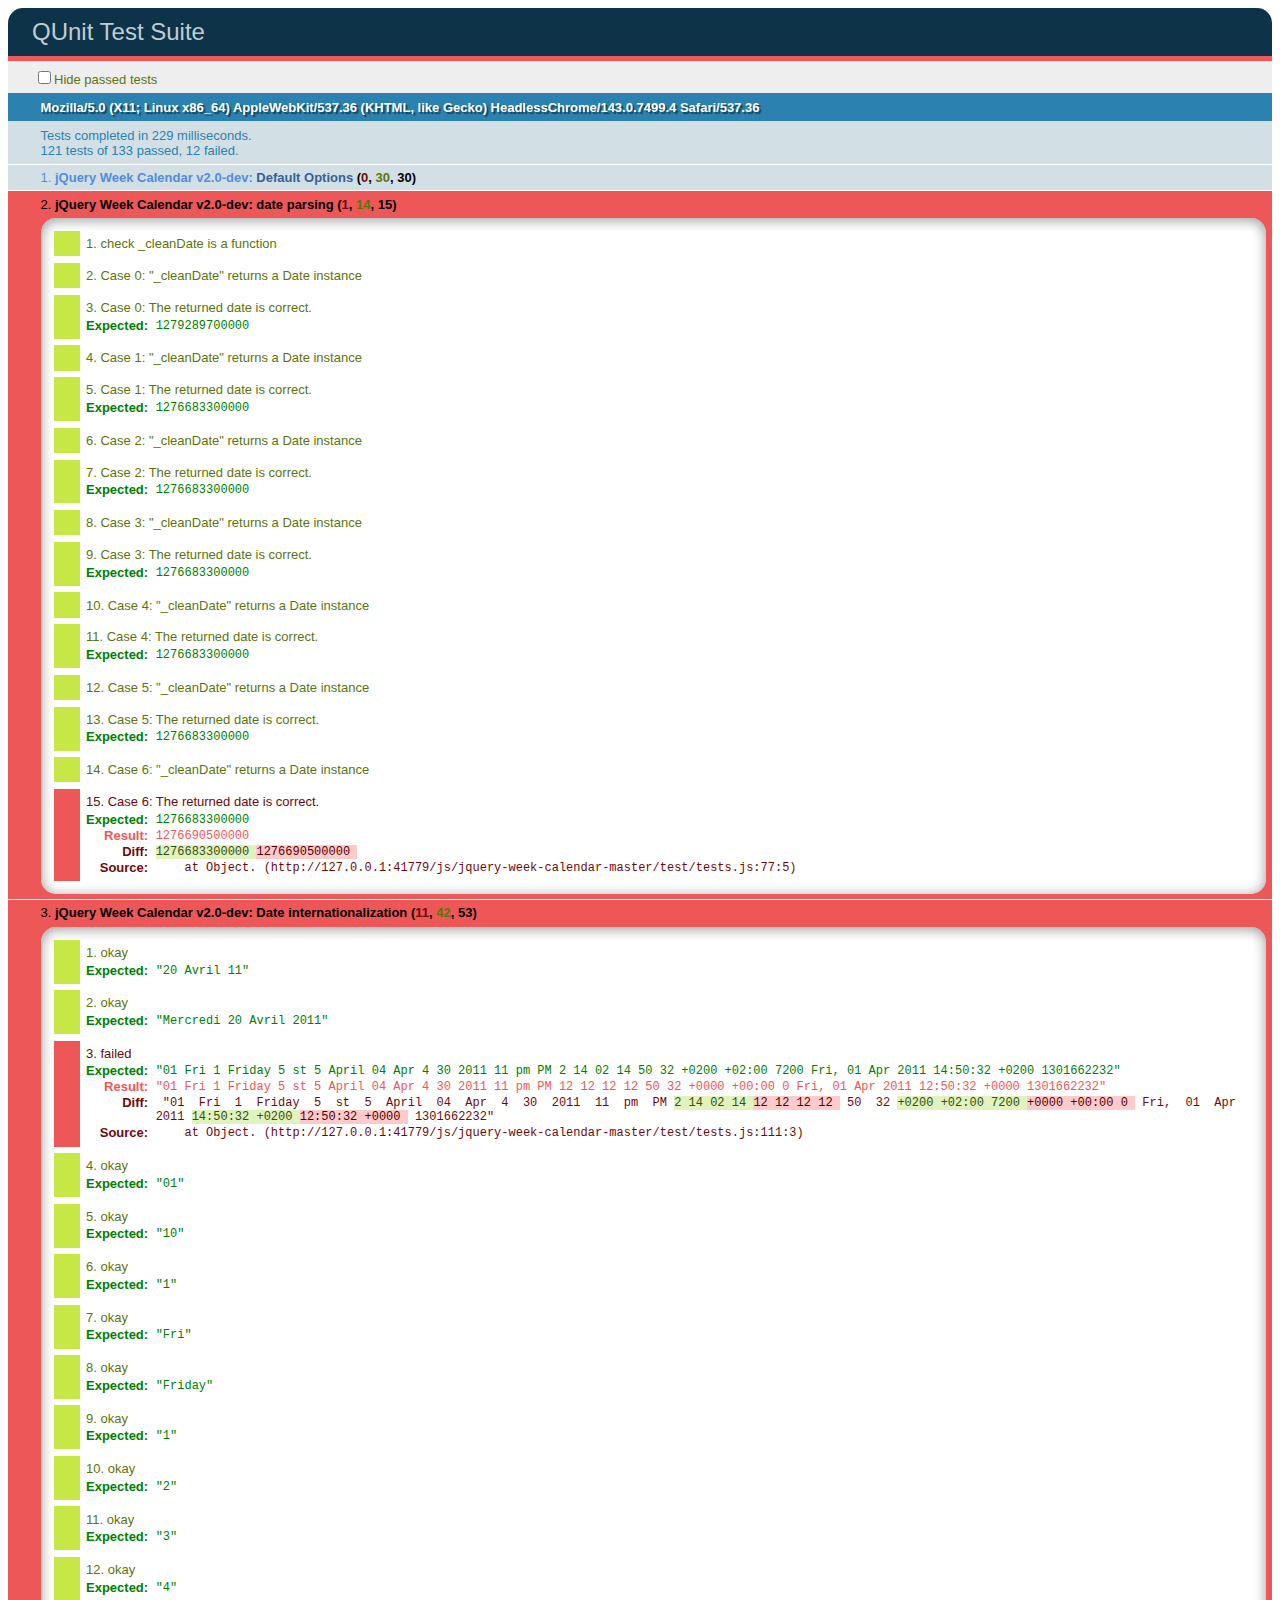
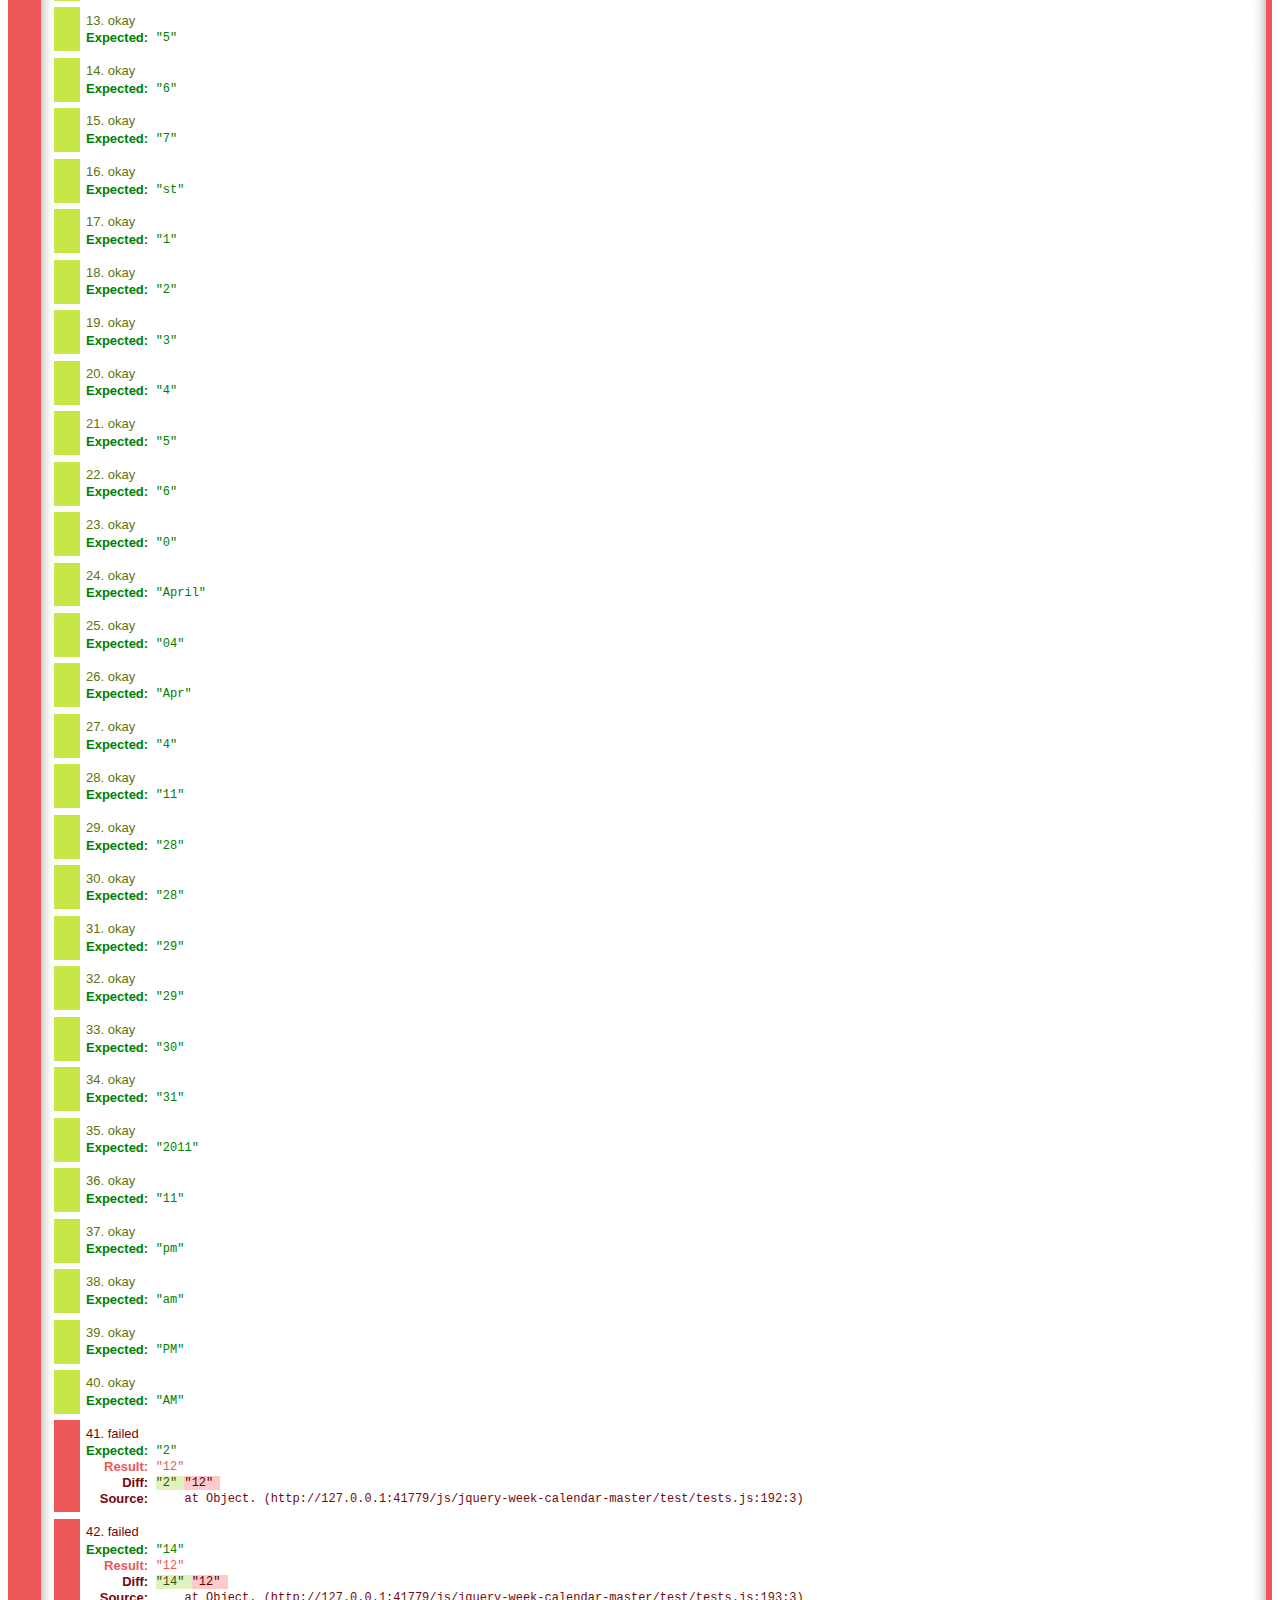
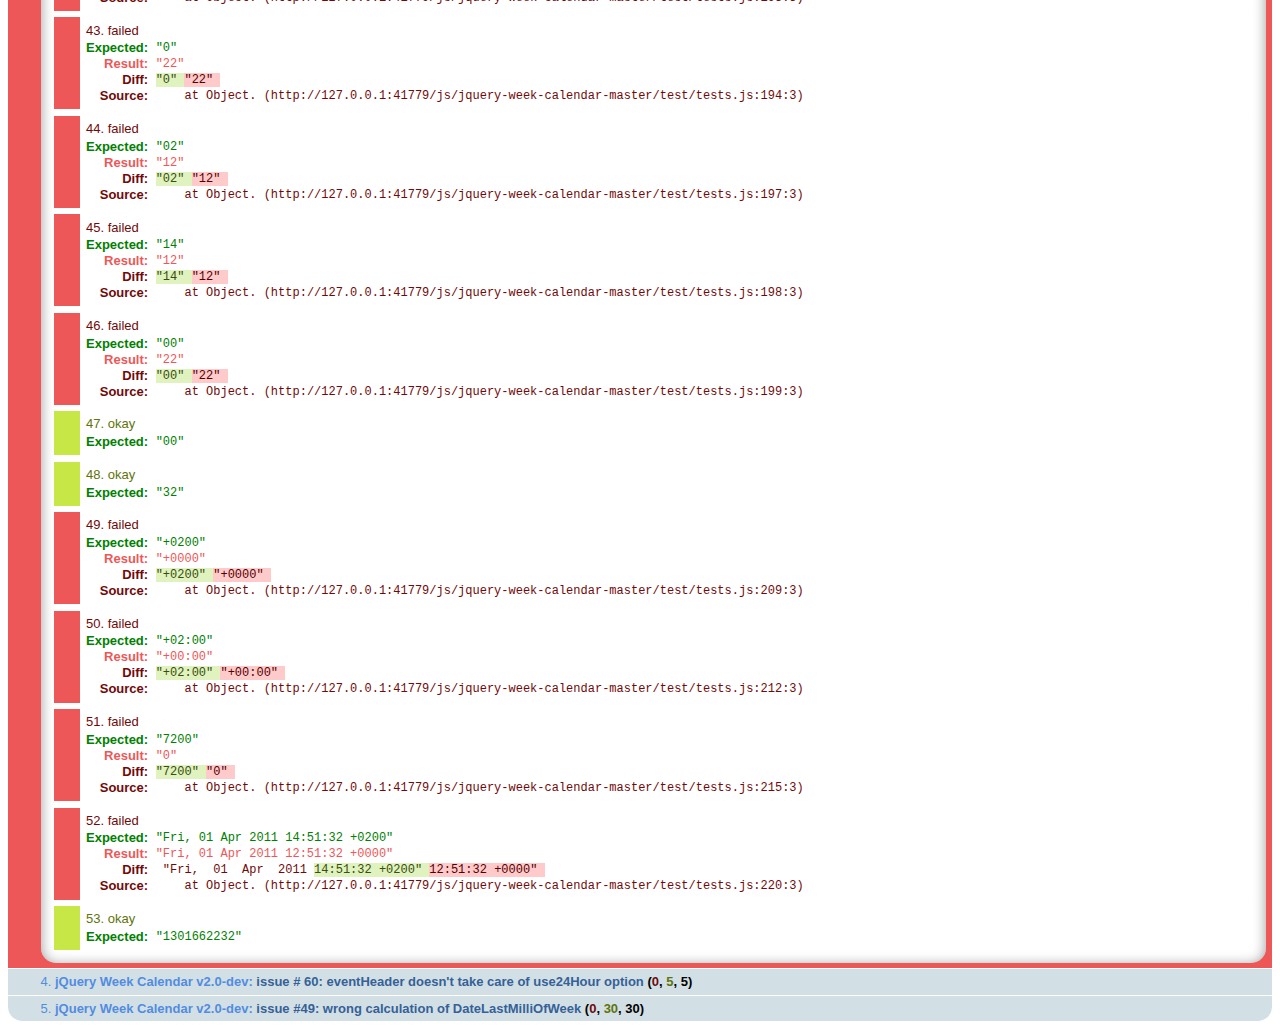
<file: js/jquery-week-calendar-master/test/index.html>
<!DOCTYPE html>
<html lang="en">
<head>
	<title>QUnit Tests jQuery Week Calendar</title>
	<link rel="stylesheet" href="qunit/qunit.css" media="screen">

<!-- reference your own javascript files here -->
  
	<script src="../libs/jquery-1.4.4.min.js"></script> 
	<script src="../libs/jquery-ui-1.8.11.custom.min.js"></script>
  <script src="../libs/jquery-ui-i18n.js" type="text/javascript" charset="utf-8"></script>
	<script src="../libs/date.js"></script>
	<script src="../jquery.weekcalendar.js"></script>
<!--	<script src="../full_demo/demo.js"></script> -->
    <link rel="stylesheet" href="../jquery.weekcalendar.css">


<!-- test runner files -->
	<script src="qunit/qunit.js"></script>
	<script src="tests.js"></script>



</head>
<body class="flora">
	<h1 id="qunit-header">QUnit Test Suite</h1>
	<h2 id="qunit-banner"></h2>
	<div id="qunit-testrunner-toolbar"></div>
	<h2 id="qunit-userAgent"></h2>
	<ol id="qunit-tests"></ol>
	<div id="qunit-fixture">test markup</div>
	
	<div id="main" style="position: absolute; top: -10000px; left: -10000px;">
        <div id="calendar"></div>
    </div>
</body>
</html>
</file>
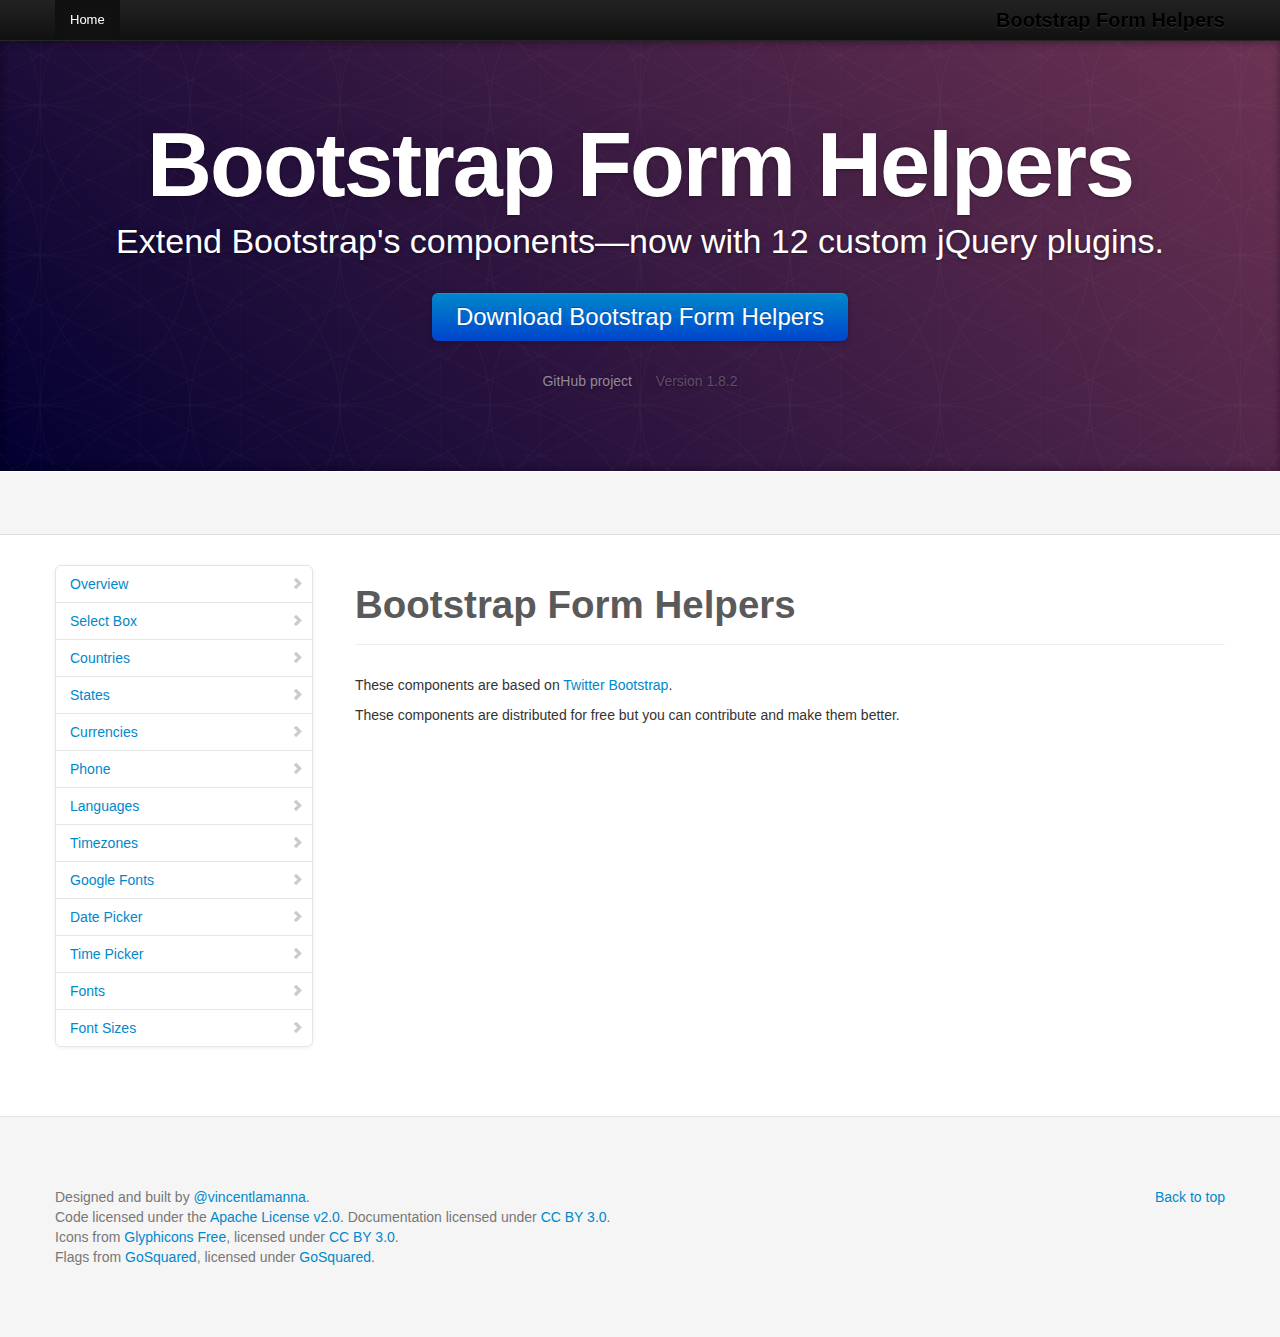
<file: js/vlamanna-BootstrapFormHelpers-2aa6b22/docs/index.html>
<!DOCTYPE html>
<html lang="en"><head>
    <meta charset="utf-8">
    <title>Bootstrap Form Helpers</title>
    <meta name="viewport" content="width=device-width, initial-scale=1.0">
    <meta name="description" content="Extend Bootstrap's components — now with 12 custom jQuery plugins.">
    <meta name="keywords" content="jquery,jquery plugins,twitter bootstrap,bootstrap form,bootstrap form helpers">
    <meta name="author" content="">

    <!-- Le styles -->
    <link href="assets/css/bootstrap.css" rel="stylesheet">
    <link href="assets/css/bootstrap-responsive.css" rel="stylesheet">
    <link href="assets/css/bootstrap-formhelpers.css" rel="stylesheet">
    <link href="assets/css/bootstrap-formhelpers-countries.flags.css" rel="stylesheet">
    <link href="assets/css/bootstrap-formhelpers-currencies.flags.css" rel="stylesheet">
    <link href="assets/css/docs.css" rel="stylesheet">
    <link href="assets/js/google-code-prettify/prettify.css" rel="stylesheet">

    <!-- Le HTML5 shim, for IE6-8 support of HTML5 elements -->
    <!--[if lt IE 9]>
      <script src="http://html5shim.googlecode.com/svn/trunk/html5.js"></script>
    <![endif]-->

    <!-- Le fav and touch icons -->
    <link rel="shortcut icon" href="assets/ico/favicon.ico">
    <link rel="apple-touch-icon-precomposed" sizes="144x144" href="assets/ico/apple-touch-icon-144-precomposed.png">
    <link rel="apple-touch-icon-precomposed" sizes="114x114" href="assets/ico/apple-touch-icon-114-precomposed.png">
    <link rel="apple-touch-icon-precomposed" sizes="72x72" href="assets/ico/apple-touch-icon-72-precomposed.png">
    <link rel="apple-touch-icon-precomposed" href="assets/ico/apple-touch-icon-57-precomposed.png">

  </head>

  <body data-spy="scroll" data-target=".bs-docs-sidebar">

    <!-- Navbar
    ================================================== -->
    <div class="navbar navbar-inverse navbar-fixed-top">
      <div class="navbar-inner">
        <div class="container">
          <button type="button" class="btn btn-navbar" data-toggle="collapse" data-target=".nav-collapse">
            <span class="icon-bar"></span>
            <span class="icon-bar"></span>
            <span class="icon-bar"></span>
          </button>
          <a class="brand" href="./index.html">Bootstrap Form Helpers</a>
          <div class="nav-collapse collapse">
            <ul class="nav">
              <li class="active">
                <a href="./index.html">Home</a>
              </li>
            </ul>
          </div>
        </div>
      </div>
    </div>

  <!-- Subhead
  ================================================== -->
  <div class="jumbotron masthead">
    <div class="container">
      <h1>Bootstrap Form Helpers</h1>
      <p class="lead">Extend Bootstrap's components—now with 12 custom jQuery plugins.</p>
      <p><a href="https://github.com/vlamanna/BootstrapFormHelpers/zipball/master" class="btn btn-primary btn-large">Download Bootstrap Form Helpers</a></p>
      <ul class="masthead-links">
        <li><a href="http://github.com/vlamanna/BootstrapFormHelpers">GitHub project</a></li>
        <li>Version 1.8.2</li>
      </ul>
    </div>
  </div>

  <div class="bs-docs-social">
    <div class="container">
      <ul class="bs-docs-social-buttons">
        <li>
          <iframe class="github-btn" src="http://ghbtns.com/github-btn.html?user=vlamanna&amp;repo=BootstrapFormHelpers&amp;type=watch&amp;count=true" allowtransparency="true" frameborder="0" scrolling="0" style="width: 100px; height: 20px;"></iframe>
        </li>
        <li>
          <iframe class="github-btn" src="http://ghbtns.com/github-btn.html?user=vlamanna&amp;repo=BootstrapFormHelpers&amp;type=fork&amp;count=true" allowtransparency="true" frameborder="0" scrolling="0" style="width: 98px; height: 20px;"></iframe>
        </li>
        <li class="follow-btn">
          <iframe allowtransparency="true" frameborder="0" scrolling="no" src="http://platform.twitter.com/widgets/follow_button.1347008535.html#_=1350836523114&amp;id=twitter-widget-1&amp;lang=en&amp;screen_name=vincentlamanna&amp;show_count=true&amp;show_screen_name=true&amp;size=m" class="twitter-follow-button" style="width: 236px; height: 20px; " title="Twitter Follow Button" data-twttr-rendered="true"></iframe>
        </li>
        <li class="tweet-btn">
          <iframe allowtransparency="true" frameborder="0" scrolling="no" src="http://platform.twitter.com/widgets/tweet_button.1347008535.html#_=1350836523111&amp;count=horizontal&amp;id=twitter-widget-0&amp;lang=en&amp;size=m&amp;text=Bootstrap%20Form%20Helpers&amp;url=http%3A%2F%2Fvlamanna.github.com%2FBootstrapFormHelpers%2F&amp;via=vincentlamanna" class="twitter-share-button twitter-count-horizontal" style="width: 107px; height: 20px; " title="Twitter Tweet Button" data-twttr-rendered="true"></iframe>
        </li>
      </ul>
    </div>
  </div>

  <div class="container">

    <!-- Docs nav
    ================================================== -->
    <div class="row">
      <div class="span3 bs-docs-sidebar">
        <ul class="nav nav-list bs-docs-sidenav affix-top" data-spy="affix" data-offset-top="502" data-offset-bottom="250">
          <li><a href="index.html"><i class="icon-chevron-right"></i> Overview</a></li>
          <li><a href="select.html"><i class="icon-chevron-right"></i> Select Box</a></li>
          <li><a href="country.html"><i class="icon-chevron-right"></i> Countries</a></li>
          <li><a href="state.html"><i class="icon-chevron-right"></i> States</a></li>
          <li><a href="currency.html"><i class="icon-chevron-right"></i> Currencies</a></li>
          <li><a href="phone.html"><i class="icon-chevron-right"></i> Phone</a></li>
          <li><a href="language.html"><i class="icon-chevron-right"></i> Languages</a></li>
          <li><a href="timezone.html"><i class="icon-chevron-right"></i> Timezones</a></li>
          <li><a href="googlefont.html"><i class="icon-chevron-right"></i> Google Fonts</a></li>
          <li><a href="datepicker.html"><i class="icon-chevron-right"></i> Date Picker</a></li>
          <li><a href="timepicker.html"><i class="icon-chevron-right"></i> Time Picker</a></li>
          <li><a href="font.html"><i class="icon-chevron-right"></i> Fonts</a></li>
          <li><a href="fontsize.html"><i class="icon-chevron-right"></i> Font Sizes</a></li>
        </ul>
      </div>
      <div class="span9">


        <!-- Overview
        ================================================== -->
        <section id="overview">
          <div class="page-header">
            <h1>Bootstrap Form Helpers</h1>
          </div>
          
          <p>These components are based on <a href="http://twitter.github.com/bootstrap/">Twitter Bootstrap</a>.</p>

          <p>These components are distributed for free but you can contribute and make them better.</p>

        </section>

      </div>
    </div>

  </div>



    <!-- Footer
    ================================================== -->
    <footer class="footer">
      <div class="container">
        <p class="pull-right"><a href="#">Back to top</a></p>
        <p>Designed and built by <a href="http://twitter.com/vincentlamanna" target="_blank">@vincentlamanna</a>.</p>
        <p>Code licensed under the <a href="http://www.apache.org/licenses/LICENSE-2.0" target="_blank">Apache License v2.0</a>. Documentation licensed under <a href="http://creativecommons.org/licenses/by/3.0/">CC BY 3.0</a>.</p>
        <p>Icons from <a href="http://glyphicons.com">Glyphicons Free</a>, licensed under <a href="http://creativecommons.org/licenses/by/3.0/">CC BY 3.0</a>.</p>
        <p>Flags from <a href="http://www.gosquared.com">GoSquared</a>, licensed under <a href="assets/img/bootstrap-formhelpers-countries.flags-LICENSE.txt">GoSquared</a>.</p>
      </div>
    </footer>



    <!-- Le javascript
    ================================================== -->
    <!-- Placed at the end of the document so the pages load faster -->
    
    <script src="http://code.jquery.com/jquery-1.9.1.min.js"></script>
    <script src="assets/js/google-code-prettify/prettify.js"></script>

	<script type="text/javascript" src="http://platform.twitter.com/widgets.js"></script>
</body></html>
</file>
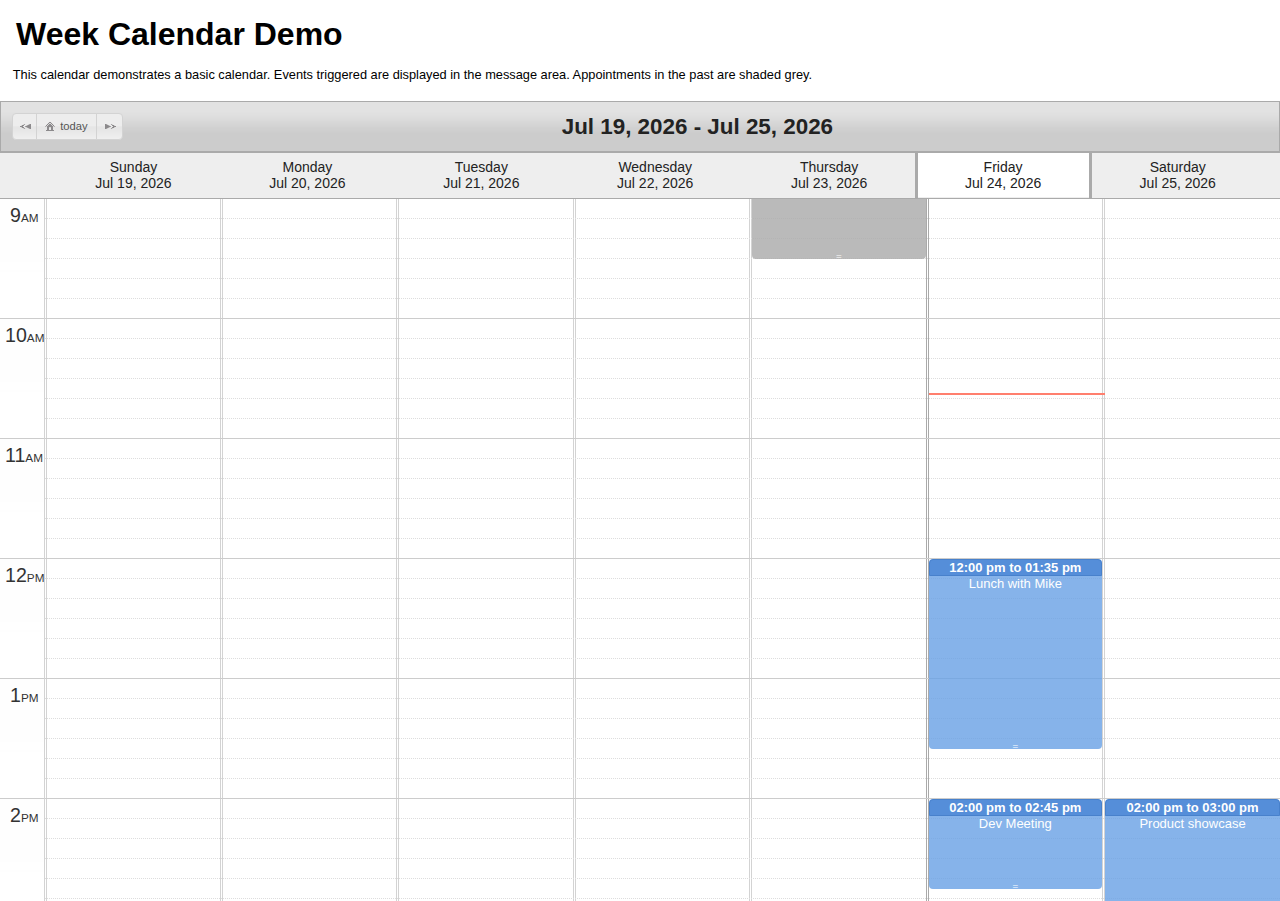
<file: js/jquery-week-calendar-master/weekcalendar.html>
<!DOCTYPE html PUBLIC "-//W3C//DTD XHTML 1.0 Strict//EN""http://www.w3.org/TR/xhtml1/DTD/xhtml1-strict.dtd">
<html>
<head>
  <meta http-equiv="content-type" content="text/html; charset=UTF-8" />
  <title>Demo - jQuery Week Calendar</title>

  <link rel='stylesheet' type='text/css' href='libs/css/smoothness/jquery-ui-1.8.11.custom.css' />
  <link rel='stylesheet' type='text/css' href='jquery.weekcalendar.css' />
  <style type='text/css'>
  body {
    font-family: "Lucida Grande",Helvetica,Arial,Verdana,sans-serif;
    margin: 0;
  }

  h1 {
    margin: 0 0 1em;
    padding: 0.5em;
  }

  p.description {
    font-size: 0.8em;
    padding: 1em;
    position: absolute;
    top: 3.2em;
    margin-right: 400px;
  }

  #message {
    font-size: 0.7em;
    position: absolute;
    top: 1em;
    right: 1em;
    width: 350px;
    display: none;
    padding: 1em;
    background: #ffc;
    border: 1px solid #dda;
  }
  </style>

  <script type='text/javascript' src='libs/jquery-1.4.4.min.js'></script>
  <script type='text/javascript' src='libs/jquery-ui-1.8.11.custom.min.js'></script>

  <script type="text/javascript" src="libs/date.js"></script>
  <script type='text/javascript' src='jquery.weekcalendar.js'></script>
  <script type='text/javascript'>
  var year = new Date().getFullYear();
  var month = new Date().getMonth();
  var day = new Date().getDate();

  var eventData = {
    events : [
      {'id':1, 'start': new Date(year, month, day, 12), 'end': new Date(year, month, day, 13, 35),'title':'Lunch with Mike'},
      {'id':2, 'start': new Date(year, month, day, 14), 'end': new Date(year, month, day, 14, 45),'title':'Dev Meeting'},
      {'id':3, 'start': new Date(year, month, day + 1, 18), 'end': new Date(year, month, day + 1, 18, 45),'title':'Hair cut'},
      {'id':4, 'start': new Date(year, month, day - 1, 8), 'end': new Date(year, month, day - 1, 9, 30),'title':'Team breakfast'},
      {'id':5, 'start': new Date(year, month, day + 1, 14), 'end': new Date(year, month, day + 1, 15),'title':'Product showcase'}
    ]
  };

  $(document).ready(function() {
    $('#calendar').weekCalendar({
      timeslotsPerHour: 6,
      timeslotHeigh: 30,
      hourLine: true,
      data: eventData,
      height: function($calendar) {
        return $(window).height() - $('h1').outerHeight(true);
      },
      eventRender : function(calEvent, $event) {
        if (calEvent.end.getTime() < new Date().getTime()) {
          $event.css('backgroundColor', '#aaa');
          $event.find('.time').css({'backgroundColor': '#999', 'border':'1px solid #888'});
        }
      },
      eventNew: function(calEvent, $event) {
        displayMessage('<strong>Added event</strong><br/>Start: ' + calEvent.start + '<br/>End: ' + calEvent.end);
        alert('You\'ve added a new event. You would capture this event, add the logic for creating a new event with your own fields, data and whatever backend persistence you require.');
      },
      eventDrop: function(calEvent, $event) {
        displayMessage('<strong>Moved Event</strong><br/>Start: ' + calEvent.start + '<br/>End: ' + calEvent.end);
      },
      eventResize: function(calEvent, $event) {
        displayMessage('<strong>Resized Event</strong><br/>Start: ' + calEvent.start + '<br/>End: ' + calEvent.end);
      },
      eventClick: function(calEvent, $event) {
        displayMessage('<strong>Clicked Event</strong><br/>Start: ' + calEvent.start + '<br/>End: ' + calEvent.end);
      },
      eventMouseover: function(calEvent, $event) {
        displayMessage('<strong>Mouseover Event</strong><br/>Start: ' + calEvent.start + '<br/>End: ' + calEvent.end);
      },
      eventMouseout: function(calEvent, $event) {
        displayMessage('<strong>Mouseout Event</strong><br/>Start: ' + calEvent.start + '<br/>End: ' + calEvent.end);
      },
      noEvents: function() {
        displayMessage('There are no events for this week');
      }
    });

    function displayMessage(message) {
      $('#message').html(message).fadeIn();
    }

    $('<div id="message" class="ui-corner-all"></div>').prependTo($('body'));
  });

</script>
</head>
<body>
  <h1>Week Calendar Demo</h1>

  <p class="description">
    This calendar demonstrates a basic calendar. Events triggered are
    displayed in the message area. Appointments in the past are shaded grey.
  </p>

  <div id='calendar'></div>

</body>
</html>
</file>
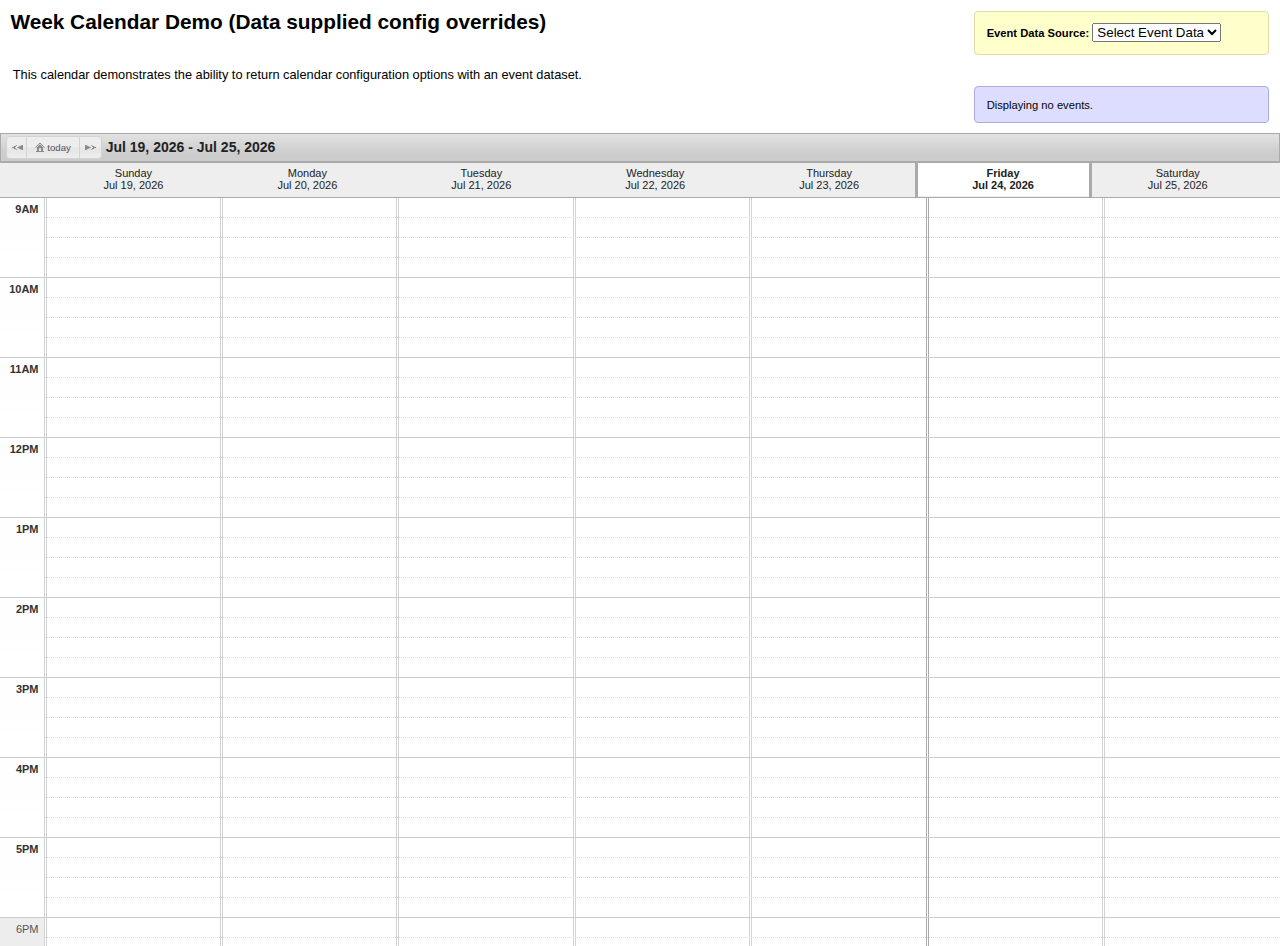
<file: js/jquery-week-calendar-master/weekcalendar_demo_2.html>
<!DOCTYPE html PUBLIC "-//W3C//DTD XHTML 1.0 Strict//EN""http://www.w3.org/TR/xhtml1/DTD/xhtml1-strict.dtd">
<html>
<head>
  <meta http-equiv="content-type" content="text/html; charset=UTF-8" />
  <title>Demo 2 - jQuery Week Calendar</title>

  <link rel='stylesheet' type='text/css' href='libs/css/smoothness/jquery-ui-1.8.11.custom.css' />
  <link rel='stylesheet' type='text/css' href='jquery.weekcalendar.css' />
  <link rel="stylesheet" type="text/css" href="skins/default.css" />
  <style type='text/css'>
  body {
    font-family: "Lucida Grande",Helvetica,Arial,Verdana,sans-serif;
    margin: 0;
  }

  h1 {
    margin:0 0 2em;
    padding: 0.5em;
    font-size: 1.3em;
  }

  p.description {
    font-size: 0.8em;
    padding: 1em;
    position: absolute;
    top: 3.2em;
    margin-right: 400px;
  }

  .clearer {
    clear: both;
  }

  #calendar_selection {
    font-size: 0.7em;
    position: absolute;
    top: 1em;
    right: 1em;
    padding: 1em;
    background: #ffc;
    border: 1px solid #dda;
    width: 270px;
  }

  #message {
    font-size: 0.7em;
    padding: 1em;
    margin-right: 1em;
    margin-bottom: 10px;
    background: #ddf;
    border: 1px solid #aad;
    width: 270px;
    float: right;
  }
  </style>

  <script type='text/javascript' src='libs/jquery-1.4.4.min.js'></script>
  <script type='text/javascript' src='libs/jquery-ui-1.8.11.custom.min.js'></script>

  <script type="text/javascript" src="libs/date.js"></script>
  <script type='text/javascript' src='jquery.weekcalendar.js'></script>
  <script type='text/javascript'>


  var year = new Date().getFullYear();
  var month = new Date().getMonth();
  var day = new Date().getDate();

  var eventData1 = {
    options: {
      timeslotsPerHour: 4,
      timeslotHeight: 20
    },
    events : [
       {'id':1, 'start': new Date(year, month, day, 12), 'end': new Date(year, month, day, 13, 30),'title':'Lunch with Mike'},
       {'id':2, 'start': new Date(year, month, day, 14), 'end': new Date(year, month, day, 14, 45),'title':'Dev Meeting'},
       {'id':3, 'start': new Date(year, month, day + 1, 18), 'end': new Date(year, month, day + 1, 18, 45),'title':'Hair cut'},
       {'id':4, 'start': new Date(year, month, day - 1, 8), 'end': new Date(year, month, day - 1, 9, 30),'title':'Team breakfast'},
       {'id':5, 'start': new Date(year, month, day + 1, 14), 'end': new Date(year, month, day + 1, 15),'title':'Product showcase'}
    ]
  };

  var eventData2 = {
    options: {
      timeslotsPerHour: 3,
      timeslotHeight: 30
    },
    events : [
       {'id':1, 'start': new Date(year, month, day, 12), 'end': new Date(year, month, day, 13, 00),'title':'Lunch with Sarah'},
       {'id':2, 'start': new Date(year, month, day, 14), 'end': new Date(year, month, day, 14, 40),'title':'Team Meeting'},
       {'id':3, 'start': new Date(year, month, day + 1, 18), 'end': new Date(year, month, day + 1, 18, 40),'title':'Meet with Joe'},
       {'id':4, 'start': new Date(year, month, day - 1, 8), 'end': new Date(year, month, day - 1, 9, 20),'title':'Coffee with Alison'},
       {'id':5, 'start': new Date(year, month, day + 1, 14), 'end': new Date(year, month, day + 1, 15),'title':'Product showcase'}
    ]
  };


        // data set 3 : using event delete features
  var eventData3 = {
    options: {
      allowEventDelete: true,
      eventDelete: function(calEvent, element, dayFreeBusyManager, calendar, clickEvent) {
        if (confirm('You want to delete this event?')) {
          calendar.weekCalendar('removeEvent',calEvent.id);
        }
      },
      deletable: function(calEvent, element) {
        return calEvent.start > Date.today();
      }
    },
    events : [
       {'id':1, 'start': new Date(year, month, day, 12), 'end': new Date(year, month, day, 13, 00),'title':'Lunch with Ashley'},
       {'id':2, 'start': new Date(year, month, day, 14), 'end': new Date(year, month, day, 14, 40),'title':'Team Picnic'},
       {'id':3, 'start': new Date(year, month, day + 1, 18), 'end': new Date(year, month, day + 1, 18, 40),'title':'Meet with Cathy'},
       {'id':4, 'start': new Date(year, month, day - 1, 8), 'end': new Date(year, month, day - 1, 9, 20),'title':'Coffee with Alyssa'},
       {'id':5, 'start': new Date(year, month, day + 1, 14), 'end': new Date(year, month, day + 1, 15),'title':'Product kickoff'}
    ]
  };

  $(document).ready(function() {
    var $calendar = $('#calendar').weekCalendar({
      timeslotsPerHour: 4,
      scrollToHourMillis : 0,
      height: function($calendar){
        return $(window).height() - $('h1').outerHeight(true);
      },
      eventRender : function(calEvent, $event) {
        if(calEvent.end.getTime() < new Date().getTime()) {
          $event.css('backgroundColor', '#aaa');
          $event.find('.time').css({'backgroundColor': '#999', 'border':'1px solid #888'});
        }
      },
      eventNew : function(calEvent, $event) {
        alert('You\'ve added a new event. You would capture this event, add the logic for creating a new event with your own fields, data and whatever backend persistence you require.');
      },
      data: function(start, end, callback) {
        var dataSource = $('#data_source').val();

        if (dataSource === '1') {
          callback(eventData1);
        } else if(dataSource === '2') {
          callback(eventData2);
        } else if(dataSource === '3') {
          callback(eventData3);
        } else {
          callback([]);
        }
      }
    });

    $('#data_source').change(function() {
      $calendar.weekCalendar('refresh');
      updateMessage();
    });

    function updateMessage() {
      var dataSource = $('#data_source').val();
      $('#message').fadeOut(function(){
        if(dataSource === '1') {
          $('#message').text('Displaying event data set 1 with timeslots per hour of 4 and timeslot height of 20px');
        } else if(dataSource === '2') {
          $('#message').text('Displaying event data set 2 with timeslots per hour of 3 and timeslot height of 30px');
        } else if(dataSource === '3') {
          $('#message').text('Displaying event data set 3 with allowEventDelete enabled. Events before today will not be deletable. A confirmation dialog is opened when you delete an event.');
        } else {
          $('#message').text('Displaying no events.');
        }
        $(this).fadeIn();
      });
    }

    updateMessage();
  });
  </script>
</head>
<body>
  <h1>Week Calendar Demo (Data supplied config overrides)</h1>

  <p class="description">
    This calendar demonstrates the ability to return calendar configuration
    options with an event dataset.
  </p>

  <div id="message" class="ui-corner-all"></div>

  <div class="clearer"></div>

  <div id="calendar_selection" class="ui-corner-all">
    <strong>Event Data Source: </strong>
    <select id="data_source">
      <option value="">Select Event Data</option>
      <option value="1">Event Data 1</option>
      <option value="2">Event data 2</option>
      <option value="3">Event data 3</option>
    </select>
  </div>

  <div id="calendar"></div>
</body>
</html>
</file>
<file: js/jquery-week-calendar-master/test/qunit/qunit.css>
/** Font Family and Sizes */

#qunit-tests, #qunit-header, #qunit-banner, #qunit-testrunner-toolbar, #qunit-userAgent, #qunit-testresult {
	font-family: "Helvetica Neue Light", "HelveticaNeue-Light", "Helvetica Neue", Calibri, Helvetica, Arial;
}

#qunit-testrunner-toolbar, #qunit-userAgent, #qunit-testresult, #qunit-tests li { font-size: small; }
#qunit-tests { font-size: smaller; }


/** Resets */

#qunit-tests, #qunit-tests ol, #qunit-header, #qunit-banner, #qunit-userAgent, #qunit-testresult {
	margin: 0;
	padding: 0;
}


/** Header */

#qunit-header {
	padding: 0.5em 0 0.5em 1em;

	color: #8699a4;
	background-color: #0d3349;

	font-size: 1.5em;
	line-height: 1em;
	font-weight: normal;
	
	border-radius: 15px 15px 0 0;
	-moz-border-radius: 15px 15px 0 0;
	-webkit-border-top-right-radius: 15px;
	-webkit-border-top-left-radius: 15px;
}

#qunit-header a {
	text-decoration: none;
	color: #c2ccd1;
}

#qunit-header a:hover,
#qunit-header a:focus {
	color: #fff;
}

#qunit-banner {
	height: 5px;
}

#qunit-testrunner-toolbar {
	padding: 0.5em 0 0.5em 2em;
	color: #5E740B;
	background-color: #eee;
}

#qunit-userAgent {
	padding: 0.5em 0 0.5em 2.5em;
	background-color: #2b81af;
	color: #fff;
	text-shadow: rgba(0, 0, 0, 0.5) 2px 2px 1px;
}


/** Tests: Pass/Fail */

#qunit-tests {
	list-style-position: inside;
}

#qunit-tests li {
	padding: 0.4em 0.5em 0.4em 2.5em;
	border-bottom: 1px solid #fff;
	list-style-position: inside;
}

#qunit-tests.hidepass li.pass {
	display: none;
}

#qunit-tests li strong {
	cursor: pointer;
}

#qunit-tests ol {
	margin-top: 0.5em;
	padding: 0.5em;
	
	background-color: #fff;
	
	border-radius: 15px;
	-moz-border-radius: 15px;
	-webkit-border-radius: 15px;
	
	box-shadow: inset 0px 2px 13px #999;
	-moz-box-shadow: inset 0px 2px 13px #999;
	-webkit-box-shadow: inset 0px 2px 13px #999;
}

#qunit-tests table {
	border-collapse: collapse;
	margin-top: .2em;
}

#qunit-tests th {
	text-align: right;
	vertical-align: top;
	padding: 0 .5em 0 0;
}

#qunit-tests td {
	vertical-align: top;
}

#qunit-tests pre {
	margin: 0;
	white-space: pre-wrap;
	word-wrap: break-word;
}

#qunit-tests del {
	background-color: #e0f2be;
	color: #374e0c;
	text-decoration: none;
}

#qunit-tests ins {
	background-color: #ffcaca;
	color: #500;
	text-decoration: none;
}

/*** Test Counts */

#qunit-tests b.counts                       { color: black; }
#qunit-tests b.passed                       { color: #5E740B; }
#qunit-tests b.failed                       { color: #710909; }

#qunit-tests li li {
	margin: 0.5em;
	padding: 0.4em 0.5em 0.4em 0.5em;
	background-color: #fff;
	border-bottom: none;
	list-style-position: inside;
}

/*** Passing Styles */

#qunit-tests li li.pass {
	color: #5E740B;
	background-color: #fff;
	border-left: 26px solid #C6E746;
}

#qunit-tests .pass                          { color: #528CE0; background-color: #D2E0E6; }
#qunit-tests .pass .test-name               { color: #366097; }
 
#qunit-tests .pass .test-actual,
#qunit-tests .pass .test-expected           { color: #999999; }

#qunit-banner.qunit-pass                    { background-color: #C6E746; }

/*** Failing Styles */

#qunit-tests li li.fail {
	color: #710909;
	background-color: #fff;
	border-left: 26px solid #EE5757;
}

#qunit-tests > li:last-child {
	border-radius: 0 0 15px 15px;
	-moz-border-radius: 0 0 15px 15px;
	-webkit-border-bottom-right-radius: 15px;
	-webkit-border-bottom-left-radius: 15px;
}

#qunit-tests .fail                          { color: #000000; background-color: #EE5757; }
#qunit-tests .fail .test-name,
#qunit-tests .fail .module-name             { color: #000000; }

#qunit-tests .fail .test-actual             { color: #EE5757; }
#qunit-tests .fail .test-expected           { color: green;   }

#qunit-banner.qunit-fail                    { background-color: #EE5757; }


/** Result */

#qunit-testresult {
	padding: 0.5em 0.5em 0.5em 2.5em;

	color: #2b81af;
	background-color: #D2E0E6;

	border-bottom: 1px solid white;
}

/** Fixture */

#qunit-fixture {
	position: absolute;
	top: -10000px;
	left: -10000px;
}
</file>
<file: js/vlamanna-BootstrapFormHelpers-2aa6b22/docs/assets/js/google-code-prettify/prettify.css>
.com { color: #93a1a1; }
.lit { color: #195f91; }
.pun, .opn, .clo { color: #93a1a1; }
.fun { color: #dc322f; }
.str, .atv { color: #D14; }
.kwd, .prettyprint .tag { color: #1e347b; }
.typ, .atn, .dec, .var { color: teal; }
.pln { color: #48484c; }

.prettyprint {
  padding: 8px;
  background-color: #f7f7f9;
  border: 1px solid #e1e1e8;
}
.prettyprint.linenums {
  -webkit-box-shadow: inset 40px 0 0 #fbfbfc, inset 41px 0 0 #ececf0;
     -moz-box-shadow: inset 40px 0 0 #fbfbfc, inset 41px 0 0 #ececf0;
          box-shadow: inset 40px 0 0 #fbfbfc, inset 41px 0 0 #ececf0;
}

/* Specify class=linenums on a pre to get line numbering */
ol.linenums {
  margin: 0 0 0 33px; /* IE indents via margin-left */
}
ol.linenums li {
  padding-left: 12px;
  color: #bebec5;
  line-height: 20px;
  text-shadow: 0 1px 0 #fff;
}
</file>
<file: js/jquery-week-calendar-master/skins/default.css>
.wc-toolbar{font-size:12px;padding:2px 5px;margin:0}
.wc-toolbar h1{font-size:14px;font-weight:bold;}
.wc-toolbar .ui-buttonset{font-size:0.8em;}
.wc-toolbar .wc-title{text-align:left;}
.wc-header{font-size:11px;}
.wc-grid-timeslot-header, 
.wc-header .wc-time-column-header{width:45px;}
.wc-time-header-cell{font-size:11px;}
.wc-business-hours .wc-time-header-cell{font-weight:bold;}
.wc-am-pm,
.wc-business-hours .wc-am-pm {font-size:1em;}
.wc-header .wc-today  {font-weight: bold;}
</file>
<file: js/vlamanna-BootstrapFormHelpers-2aa6b22/docs/assets/css/docs.css>
/* Add additional stylesheets below
-------------------------------------------------- */
/*
  Bootstrap's documentation styles
  Special styles for presenting Bootstrap's documentation and examples
*/



/* Body and structure
-------------------------------------------------- */

body {
  position: relative;
  padding-top: 40px;
}

/* Code in headings */
h3 code {
  font-size: 14px;
  font-weight: normal;
}



/* Tweak navbar brand link to be super sleek
-------------------------------------------------- */

body > .navbar {
  font-size: 13px;
}

/* Change the docs' brand */
body > .navbar .brand {
  padding-right: 0;
  padding-left: 0;
  margin-left: 20px;
  float: right;
  font-weight: bold;
  color: #000;
  text-shadow: 0 1px 0 rgba(255,255,255,.1), 0 0 30px rgba(255,255,255,.125);
  -webkit-transition: all .2s linear;
     -moz-transition: all .2s linear;
          transition: all .2s linear;
}
body > .navbar .brand:hover {
  text-decoration: none;
  text-shadow: 0 1px 0 rgba(255,255,255,.1), 0 0 30px rgba(255,255,255,.4);
}


/* Sections
-------------------------------------------------- */

/* padding for in-page bookmarks and fixed navbar */
section {
  padding-top: 30px;
}
section > .page-header,
section > .lead {
  color: #5a5a5a;
}
section > ul li {
  margin-bottom: 5px;
}

/* Separators (hr) */
.bs-docs-separator {
  margin: 40px 0 39px;
}

/* Faded out hr */
hr.soften {
  height: 1px;
  margin: 70px 0;
  background-image: -webkit-linear-gradient(left, rgba(0,0,0,0), rgba(0,0,0,.1), rgba(0,0,0,0));
  background-image:    -moz-linear-gradient(left, rgba(0,0,0,0), rgba(0,0,0,.1), rgba(0,0,0,0));
  background-image:     -ms-linear-gradient(left, rgba(0,0,0,0), rgba(0,0,0,.1), rgba(0,0,0,0));
  background-image:      -o-linear-gradient(left, rgba(0,0,0,0), rgba(0,0,0,.1), rgba(0,0,0,0));
  border: 0;
}



/* Jumbotrons
-------------------------------------------------- */

/* Base class
------------------------- */
.jumbotron {
  position: relative;
  padding: 40px 0;
  color: #fff;
  text-align: center;
  text-shadow: 0 1px 3px rgba(0,0,0,.4), 0 0 30px rgba(0,0,0,.075);
  background: #020031; /* Old browsers */
  background: -moz-linear-gradient(45deg,  #020031 0%, #6d3353 100%); /* FF3.6+ */
  background: -webkit-gradient(linear, left bottom, right top, color-stop(0%,#020031), color-stop(100%,#6d3353)); /* Chrome,Safari4+ */
  background: -webkit-linear-gradient(45deg,  #020031 0%,#6d3353 100%); /* Chrome10+,Safari5.1+ */
  background: -o-linear-gradient(45deg,  #020031 0%,#6d3353 100%); /* Opera 11.10+ */
  background: -ms-linear-gradient(45deg,  #020031 0%,#6d3353 100%); /* IE10+ */
  background: linear-gradient(45deg,  #020031 0%,#6d3353 100%); /* W3C */
  filter: progid:DXImageTransform.Microsoft.gradient( startColorstr='#020031', endColorstr='#6d3353',GradientType=1 ); /* IE6-9 fallback on horizontal gradient */
  -webkit-box-shadow: inset 0 3px 7px rgba(0,0,0,.2), inset 0 -3px 7px rgba(0,0,0,.2);
     -moz-box-shadow: inset 0 3px 7px rgba(0,0,0,.2), inset 0 -3px 7px rgba(0,0,0,.2);
          box-shadow: inset 0 3px 7px rgba(0,0,0,.2), inset 0 -3px 7px rgba(0,0,0,.2);
}
.jumbotron h1 {
  font-size: 80px;
  font-weight: bold;
  letter-spacing: -1px;
  line-height: 1;
}
.jumbotron p {
  font-size: 24px;
  font-weight: 300;
  line-height: 30px;
  margin-bottom: 30px;
}

/* Link styles (used on .masthead-links as well) */
.jumbotron a {
  color: #fff;
  color: rgba(255,255,255,.5);
  -webkit-transition: all .2s ease-in-out;
     -moz-transition: all .2s ease-in-out;
          transition: all .2s ease-in-out;
}
.jumbotron a:hover {
  color: #fff;
  text-shadow: 0 0 10px rgba(255,255,255,.25);
}

/* Download button */
.masthead .btn {
  padding: 14px 24px;
  font-size: 24px;
  font-weight: 200;
  color: #fff; /* redeclare to override the `.jumbotron a` */
  border: 0;
  -webkit-border-radius: 6px;
     -moz-border-radius: 6px;
          border-radius: 6px;
  -webkit-box-shadow: inset 0 1px 0 rgba(255,255,255,.1), 0 1px 5px rgba(0,0,0,.25);
     -moz-box-shadow: inset 0 1px 0 rgba(255,255,255,.1), 0 1px 5px rgba(0,0,0,.25);
          box-shadow: inset 0 1px 0 rgba(255,255,255,.1), 0 1px 5px rgba(0,0,0,.25);
  -webkit-transition: none;
     -moz-transition: none;
          transition: none;
}
.masthead .btn:hover {
  -webkit-box-shadow: inset 0 1px 0 rgba(255,255,255,.1), 0 1px 5px rgba(0,0,0,.25);
     -moz-box-shadow: inset 0 1px 0 rgba(255,255,255,.1), 0 1px 5px rgba(0,0,0,.25);
          box-shadow: inset 0 1px 0 rgba(255,255,255,.1), 0 1px 5px rgba(0,0,0,.25);
}
.masthead .btn:active {
  -webkit-box-shadow: inset 0 2px 4px rgba(0,0,0,.1), 0 1px 0 rgba(255,255,255,.1);
     -moz-box-shadow: inset 0 2px 4px rgba(0,0,0,.1), 0 1px 0 rgba(255,255,255,.1);
          box-shadow: inset 0 2px 4px rgba(0,0,0,.1), 0 1px 0 rgba(255,255,255,.1);
}


/* Pattern overlay
------------------------- */
.jumbotron .container {
  position: relative;
  z-index: 2;
}
.jumbotron:after {
  content: '';
  display: block;
  position: absolute;
  top: 0;
  right: 0;
  bottom: 0;
  left: 0;
  background: url(../img/bs-docs-masthead-pattern.png) repeat center center;
  opacity: .4;
}

/* Masthead (docs home)
------------------------- */
.masthead {
  padding: 70px 0 80px;
  margin-bottom: 0;
  color: #fff;
}
.masthead h1 {
  font-size: 90px;
  line-height: 1;
  letter-spacing: -2px;
}
.masthead p {
  font-size: 34px;
  font-weight: 200;
  line-height: 1.25;
}

/* Textual links in masthead */
.masthead-links {
  margin: 0;
  list-style: none;
}
.masthead-links li {
  display: inline;
  padding: 0 10px;
  color: rgba(255,255,255,.25);
}

/* Social proof buttons from GitHub & Twitter */
.bs-docs-social {
  padding: 15px 0;
  text-align: center;
  background-color: #f5f5f5;
  border-top: 1px solid #fff;
  border-bottom: 1px solid #ddd;
}

/* Quick links on Home */
.bs-docs-social-buttons {
  margin-left: 0;
  margin-bottom: 0;
  padding-left: 0;
  list-style: none;
}
.bs-docs-social-buttons li {
  display: inline-block;
  padding: 5px 8px;
  line-height: 1;
  *display: inline;
  *zoom: 1;
}

/* Subhead (other pages)
------------------------- */
.subhead {
  text-align: left;
  border-bottom: 1px solid #ddd;
}
.subhead h1 {
  font-size: 60px;
}
.subhead p {
  margin-bottom: 20px;
}
.subhead .navbar {
  display: none;
}



/* Marketing section of Overview
-------------------------------------------------- */

.marketing {
  text-align: center;
  color: #5a5a5a;
}
.marketing h1 {
  margin: 60px 0 10px;
  font-size: 60px;
  font-weight: 200;
  line-height: 1;
  letter-spacing: -1px;
}
.marketing h2 {
  font-weight: 200;
  margin-bottom: 5px;
}
.marketing p {
  font-size: 16px;
  line-height: 1.5;
}
.marketing .marketing-byline {
  margin-bottom: 40px;
  font-size: 20px;
  font-weight: 300;
  line-height: 25px;
  color: #999;
}
.marketing img {
  display: block;
  margin: 0 auto 30px;
}



/* Footer
-------------------------------------------------- */

.footer {
  padding: 70px 0;
  margin-top: 70px;
  border-top: 1px solid #e5e5e5;
  background-color: #f5f5f5;
}
.footer p {
  margin-bottom: 0;
  color: #777;
}
.footer-links {
  margin: 10px 0;
}
.footer-links li {
  display: inline;
  margin-right: 10px;
}



/* Special grid styles
-------------------------------------------------- */

.show-grid {
  margin-top: 10px;
  margin-bottom: 20px;
}
.show-grid [class*="span"] {
  background-color: #eee;
  text-align: center;
  -webkit-border-radius: 3px;
     -moz-border-radius: 3px;
          border-radius: 3px;
  min-height: 40px;
  line-height: 40px;
}
.show-grid:hover [class*="span"] {
  background: #ddd;
}
.show-grid .show-grid {
  margin-top: 0;
  margin-bottom: 0;
}
.show-grid .show-grid [class*="span"] {
  background-color: #ccc;
}



/* Mini layout previews
-------------------------------------------------- */
.mini-layout {
  border: 1px solid #ddd;
  -webkit-border-radius: 6px;
     -moz-border-radius: 6px;
          border-radius: 6px;
  -webkit-box-shadow: 0 1px 2px rgba(0,0,0,.075);
     -moz-box-shadow: 0 1px 2px rgba(0,0,0,.075);
          box-shadow: 0 1px 2px rgba(0,0,0,.075);
}
.mini-layout,
.mini-layout .mini-layout-body,
.mini-layout.fluid .mini-layout-sidebar {
  height: 300px;
}
.mini-layout {
  margin-bottom: 20px;
  padding: 9px;
}
.mini-layout div {
  -webkit-border-radius: 3px;
     -moz-border-radius: 3px;
          border-radius: 3px;
}
.mini-layout .mini-layout-body {
  background-color: #dceaf4;
  margin: 0 auto;
  width: 70%;
}
.mini-layout.fluid .mini-layout-sidebar,
.mini-layout.fluid .mini-layout-header,
.mini-layout.fluid .mini-layout-body {
  float: left;
}
.mini-layout.fluid .mini-layout-sidebar {
  background-color: #bbd8e9;
  width: 20%;
}
.mini-layout.fluid .mini-layout-body {
  width: 77.5%;
  margin-left: 2.5%;
}



/* Download page
-------------------------------------------------- */

.download .page-header {
  margin-top: 36px;
}
.page-header .toggle-all {
  margin-top: 5px;
}

/* Space out h3s when following a section */
.download h3 {
  margin-bottom: 5px;
}
.download-builder input + h3,
.download-builder .checkbox + h3 {
  margin-top: 9px;
}

/* Fields for variables */
.download-builder input[type=text] {
  margin-bottom: 9px;
  font-family: Menlo, Monaco, "Courier New", monospace;
  font-size: 12px;
  color: #d14;
}
.download-builder input[type=text]:focus {
  background-color: #fff;
}

/* Custom, larger checkbox labels */
.download .checkbox {
  padding: 6px 10px 6px 25px;
  font-size: 13px;
  line-height: 18px;
  color: #555;
  background-color: #f9f9f9;
  -webkit-border-radius: 3px;
     -moz-border-radius: 3px;
          border-radius: 3px;
  cursor: pointer;
}
.download .checkbox:hover {
  color: #333;
  background-color: #f5f5f5;
}
.download .checkbox small {
  font-size: 12px;
  color: #777;
}

/* Variables section */
#variables label {
  margin-bottom: 0;
}

/* Giant download button */
.download-btn {
  margin: 36px 0 108px;
}
#download p,
#download h4 {
  max-width: 50%;
  margin: 0 auto;
  color: #999;
  text-align: center;
}
#download h4 {
  margin-bottom: 0;
}
#download p {
  margin-bottom: 18px;
}
.download-btn .btn {
  display: block;
  width: auto;
  padding: 19px 24px;
  margin-bottom: 27px;
  font-size: 30px;
  line-height: 1;
  text-align: center;
  -webkit-border-radius: 6px;
     -moz-border-radius: 6px;
          border-radius: 6px;
}



/* Misc
-------------------------------------------------- */

/* Make tables spaced out a bit more */
h2 + table,
h3 + table,
h4 + table,
h2 + .row {
  margin-top: 5px;
}

/* Example sites showcase */
.example-sites {
  xmargin-left: 20px;
}
.example-sites img {
  max-width: 100%;
  margin: 0 auto;
}

.scrollspy-example {
  height: 200px;
  overflow: auto;
  position: relative;
}


/* Fake the :focus state to demo it */
.focused {
  border-color: rgba(82,168,236,.8);
  -webkit-box-shadow: inset 0 1px 3px rgba(0,0,0,.1), 0 0 8px rgba(82,168,236,.6);
     -moz-box-shadow: inset 0 1px 3px rgba(0,0,0,.1), 0 0 8px rgba(82,168,236,.6);
          box-shadow: inset 0 1px 3px rgba(0,0,0,.1), 0 0 8px rgba(82,168,236,.6);
  outline: 0;
}

/* For input sizes, make them display block */
.docs-input-sizes select,
.docs-input-sizes input[type=text] {
  display: block;
  margin-bottom: 9px;
}

/* Icons
------------------------- */
.the-icons {
  margin-left: 0;
  list-style: none;
}
.the-icons li {
  float: left;
  width: 25%;
  line-height: 25px;
}
.the-icons i:hover {
  background-color: rgba(255,0,0,.25);
}

/* Example page
------------------------- */
.bootstrap-examples p {
  font-size: 13px;
  line-height: 18px;
}
.bootstrap-examples .thumbnail {
  margin-bottom: 9px;
  background-color: #fff;
}



/* Bootstrap code examples
-------------------------------------------------- */

/* Base class */
.bs-docs-example {
  position: relative;
  margin: 15px 0;
  padding: 39px 19px 14px;
  *padding-top: 19px;
  background-color: #fff;
  border: 1px solid #ddd;
  -webkit-border-radius: 4px;
     -moz-border-radius: 4px;
          border-radius: 4px;
}

/* Echo out a label for the example */
.bs-docs-example:after {
  content: "Example";
  position: absolute;
  top: -1px;
  left: -1px;
  padding: 3px 7px;
  font-size: 12px;
  font-weight: bold;
  background-color: #f5f5f5;
  border: 1px solid #ddd;
  color: #9da0a4;
  -webkit-border-radius: 4px 0 4px 0;
     -moz-border-radius: 4px 0 4px 0;
          border-radius: 4px 0 4px 0;
}

/* Remove spacing between an example and it's code */
.bs-docs-example + .prettyprint {
  margin-top: -20px;
  padding-top: 15px;
}

/* Tweak examples
------------------------- */
.bs-docs-example > p:last-child {
  margin-bottom: 0;
}
.bs-docs-example .table,
.bs-docs-example .progress,
.bs-docs-example .well,
.bs-docs-example .alert,
.bs-docs-example .hero-unit,
.bs-docs-example .pagination,
.bs-docs-example .navbar,
.bs-docs-example > .nav,
.bs-docs-example blockquote {
  margin-bottom: 5px;
}
.bs-docs-example .pagination {
  margin-top: 0;
}
.bs-navbar-top-example,
.bs-navbar-bottom-example {
  z-index: 1;
  padding: 0;
  height: 90px;
  overflow: hidden; /* cut the drop shadows off */
}
.bs-navbar-top-example .navbar-fixed-top,
.bs-navbar-bottom-example .navbar-fixed-bottom {
  margin-left: 0;
  margin-right: 0;
}
.bs-navbar-top-example {
  -webkit-border-radius: 0 0 4px 4px;
     -moz-border-radius: 0 0 4px 4px;
          border-radius: 0 0 4px 4px;
}
.bs-navbar-top-example:after {
  top: auto;
  bottom: -1px;
  -webkit-border-radius: 0 4px 0 4px;
     -moz-border-radius: 0 4px 0 4px;
          border-radius: 0 4px 0 4px;
}
.bs-navbar-bottom-example {
  -webkit-border-radius: 4px 4px 0 0;
     -moz-border-radius: 4px 4px 0 0;
          border-radius: 4px 4px 0 0;
}
.bs-navbar-bottom-example .navbar {
  margin-bottom: 0;
}
form.bs-docs-example {
  padding-bottom: 19px;
}

/* Images */
.bs-docs-example-images img {
  margin: 10px;
  display: inline-block;
}

/* Tooltips */
.bs-docs-tooltip-examples {
  text-align: center;
  margin: 0 0 10px;
  list-style: none;
}
.bs-docs-tooltip-examples li {
  display: inline;
  padding: 0 10px;
}

/* Popovers */
.bs-docs-example-popover {
  padding-bottom: 24px;
  background-color: #f9f9f9;
}
.bs-docs-example-popover .popover {
  position: relative;
  display: block;
  float: left;
  width: 260px;
  margin: 20px;
}



/* Responsive docs
-------------------------------------------------- */

/* Utility classes table
------------------------- */
.responsive-utilities th small {
  display: block;
  font-weight: normal;
  color: #999;
}
.responsive-utilities tbody th {
  font-weight: normal;
}
.responsive-utilities td {
  text-align: center;
}
.responsive-utilities td.is-visible {
  color: #468847;
  background-color: #dff0d8 !important;
}
.responsive-utilities td.is-hidden {
  color: #ccc;
  background-color: #f9f9f9 !important;
}

/* Responsive tests
------------------------- */
.responsive-utilities-test {
  margin-top: 5px;
  margin-left: 0;
  list-style: none;
  overflow: hidden; /* clear floats */
}
.responsive-utilities-test li {
  position: relative;
  float: left;
  width: 25%;
  height: 43px;
  font-size: 14px;
  font-weight: bold;
  line-height: 43px;
  color: #999;
  text-align: center;
  border: 1px solid #ddd;
  -webkit-border-radius: 4px;
     -moz-border-radius: 4px;
          border-radius: 4px;
}
.responsive-utilities-test li + li {
  margin-left: 10px;
}
.responsive-utilities-test span {
  position: absolute;
  top:    -1px;
  left:   -1px;
  right:  -1px;
  bottom: -1px;
  -webkit-border-radius: 4px;
     -moz-border-radius: 4px;
          border-radius: 4px;
}
.responsive-utilities-test span {
  color: #468847;
  background-color: #dff0d8;
  border: 1px solid #d6e9c6;
}



/* Sidenav for Docs
-------------------------------------------------- */

.bs-docs-sidenav {
  width: 228px;
  margin: 30px 0 0;
  padding: 0;
  background-color: #fff;
  -webkit-border-radius: 6px;
     -moz-border-radius: 6px;
          border-radius: 6px;
  -webkit-box-shadow: 0 1px 4px rgba(0,0,0,.065);
     -moz-box-shadow: 0 1px 4px rgba(0,0,0,.065);
          box-shadow: 0 1px 4px rgba(0,0,0,.065);
}
.bs-docs-sidenav > li > a {
  display: block;
  *width: 190px;
  margin: 0 0 -1px;
  padding: 8px 14px;
  border: 1px solid #e5e5e5;
}
.bs-docs-sidenav > li:first-child > a {
  -webkit-border-radius: 6px 6px 0 0;
     -moz-border-radius: 6px 6px 0 0;
          border-radius: 6px 6px 0 0;
}
.bs-docs-sidenav > li:last-child > a {
  -webkit-border-radius: 0 0 6px 6px;
     -moz-border-radius: 0 0 6px 6px;
          border-radius: 0 0 6px 6px;
}
.bs-docs-sidenav > .active > a {
  position: relative;
  z-index: 2;
  padding: 9px 15px;
  border: 0;
  text-shadow: 0 1px 0 rgba(0,0,0,.15);
  -webkit-box-shadow: inset 1px 0 0 rgba(0,0,0,.1), inset -1px 0 0 rgba(0,0,0,.1);
     -moz-box-shadow: inset 1px 0 0 rgba(0,0,0,.1), inset -1px 0 0 rgba(0,0,0,.1);
          box-shadow: inset 1px 0 0 rgba(0,0,0,.1), inset -1px 0 0 rgba(0,0,0,.1);
}
/* Chevrons */
.bs-docs-sidenav .icon-chevron-right {
  float: right;
  margin-top: 2px;
  margin-right: -6px;
  opacity: .25;
}
.bs-docs-sidenav > li > a:hover {
  background-color: #f5f5f5;
}
.bs-docs-sidenav a:hover .icon-chevron-right {
  opacity: .5;
}
.bs-docs-sidenav .active .icon-chevron-right,
.bs-docs-sidenav .active a:hover .icon-chevron-right {
  background-image: url(../img/glyphicons-halflings-white.png);
  opacity: 1;
}
.bs-docs-sidenav.affix {
  top: 40px;
}
.bs-docs-sidenav.affix-bottom {
  position: absolute;
  top: auto;
  bottom: 270px;
}




/* Responsive
-------------------------------------------------- */

/* Desktop large
------------------------- */
@media (min-width: 1200px) {
  .bs-docs-container {
    max-width: 970px;
  }
  .bs-docs-sidenav {
    width: 258px;
  }
}

/* Desktop
------------------------- */
@media (max-width: 980px) {
  /* Unfloat brand */
  body > .navbar-fixed-top .brand {
    float: left;
    margin-left: 0;
    padding-left: 10px;
    padding-right: 10px;
  }

  /* Inline-block quick links for more spacing */
  .quick-links li {
    display: inline-block;
    margin: 5px;
  }

  /* When affixed, space properly */
  .bs-docs-sidenav {
    top: 0;
    margin-top: 30px;
    margin-right: 0;
  }
}

/* Tablet to desktop
------------------------- */
@media (min-width: 768px) and (max-width: 980px) {
  /* Remove any padding from the body */
  body {
    padding-top: 0;
  }
  /* Widen masthead and social buttons to fill body padding */
  .jumbotron {
    margin-top: -20px; /* Offset bottom margin on .navbar */
  }
  /* Adjust sidenav width */
  .bs-docs-sidenav {
    width: 166px;
    margin-top: 20px;
  }
  .bs-docs-sidenav.affix {
    top: 0;
  }
}

/* Tablet
------------------------- */
@media (max-width: 767px) {
  /* Remove any padding from the body */
  body {
    padding-top: 0;
  }

  /* Widen masthead and social buttons to fill body padding */
  .jumbotron {
    padding: 40px 20px;
    margin-top:   -20px; /* Offset bottom margin on .navbar */
    margin-right: -20px;
    margin-left:  -20px;
  }
  .masthead h1 {
    font-size: 90px;
  }
  .masthead p,
  .masthead .btn {
    font-size: 24px;
  }
  .marketing .span4 {
    margin-bottom: 40px;
  }
  .bs-docs-social {
    margin: 0 -20px;
  }

  /* Space out the show-grid examples */
  .show-grid [class*="span"] {
    margin-bottom: 5px;
  }

  /* Sidenav */
  .bs-docs-sidenav {
    width: auto;
    margin-bottom: 20px;
  }
  .bs-docs-sidenav.affix {
    position: static;
    width: auto;
    top: 0;
  }

  /* Unfloat the back to top link in footer */
  .footer {
    margin-left: -20px;
    margin-right: -20px;
    padding-left: 20px;
    padding-right: 20px;
  }
  .footer p {
    margin-bottom: 9px;
  }
}

/* Landscape phones
------------------------- */
@media (max-width: 480px) {
  /* Remove padding above jumbotron */
  body {
    padding-top: 0;
  }

  /* Change up some type stuff */
  h2 small {
    display: block;
  }

  /* Downsize the jumbotrons */
  .jumbotron h1 {
    font-size: 60px;
  }
  .jumbotron p,
  .jumbotron .btn {
    font-size: 20px;
  }
  .jumbotron .btn {
    display: block;
    margin: 0 auto;
  }

  /* center align subhead text like the masthead */
  .subhead h1,
  .subhead p {
    text-align: center;
  }

  /* Marketing on home */
  .marketing h1 {
    font-size: 40px;
  }

  /* center example sites */
  .example-sites {
    margin-left: 0;
  }
  .example-sites > li {
    float: none;
    display: block;
    max-width: 280px;
    margin: 0 auto 18px;
    text-align: center;
  }
  .example-sites .thumbnail > img {
    max-width: 270px;
  }

  /* Do our best to make tables work in narrow viewports */
  table code {
    white-space: normal;
    word-wrap: break-word;
    word-break: break-all;
  }

  /* Modal example */
  .modal-example .modal {
    position: relative;
    top: auto;
    right: auto;
    bottom: auto;
    left: auto;
  }

  /* Unfloat the back to top in footer to prevent odd text wrapping */
  .footer .pull-right {
    float: none;
  }
}
</file>
